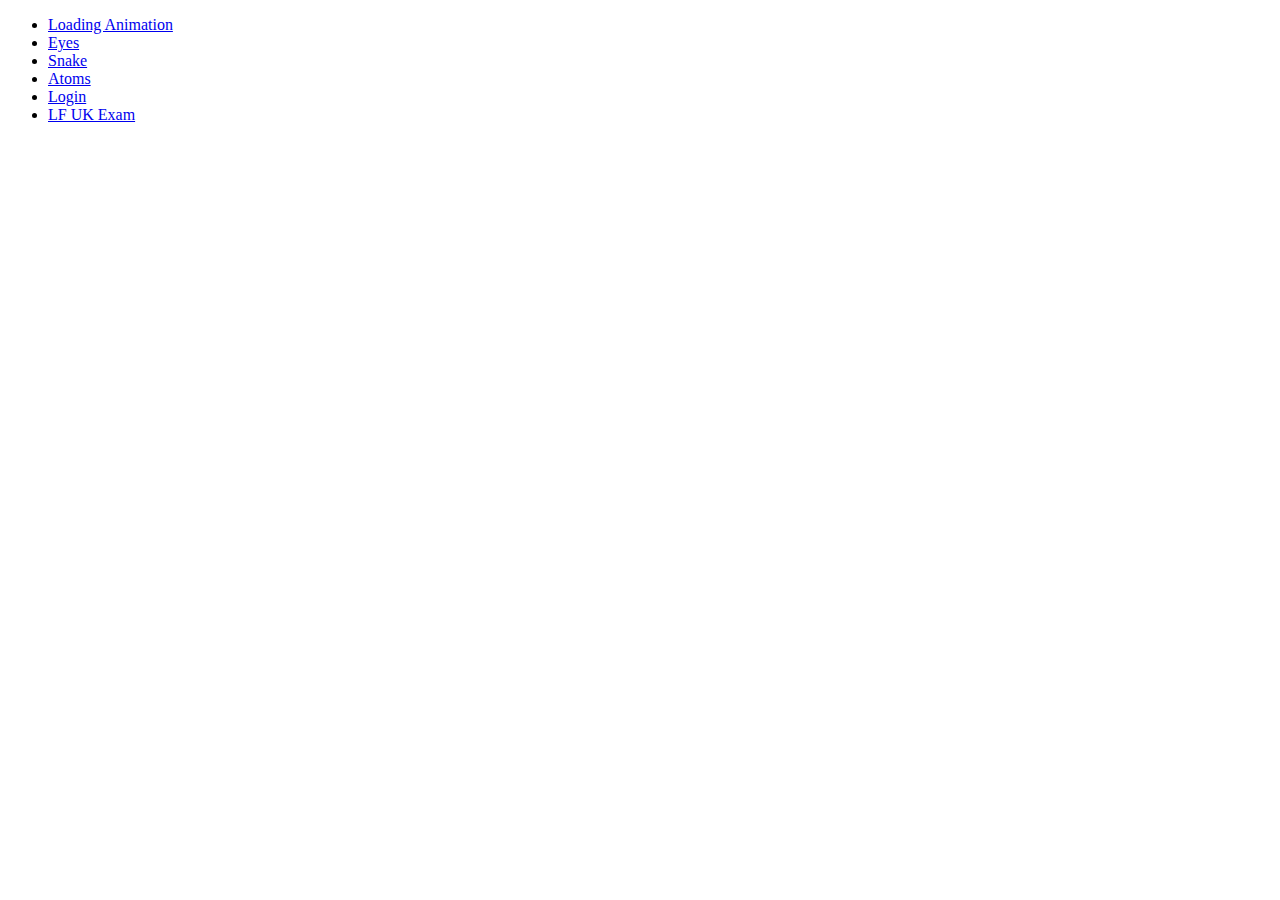
<file: index.html>
<!DOCTYPE html>
<html>
    <head>
        <title>Web Page</title>
        <meta charset="utf-8">
    </head>

    <body>
        <ul>
            <li><a href="loading/">Loading Animation</a></li>
            <li><a href="eyes/">Eyes</a></li>
            <li><a href="snake/">Snake</a></li>
            <li><a href="atoms/">Atoms</a></li>
            <li><a href="login/">Login</a></li>
            <li><a href="exam/">LF UK Exam</a></li>
        </ul>
    </body>
</html>
</file>
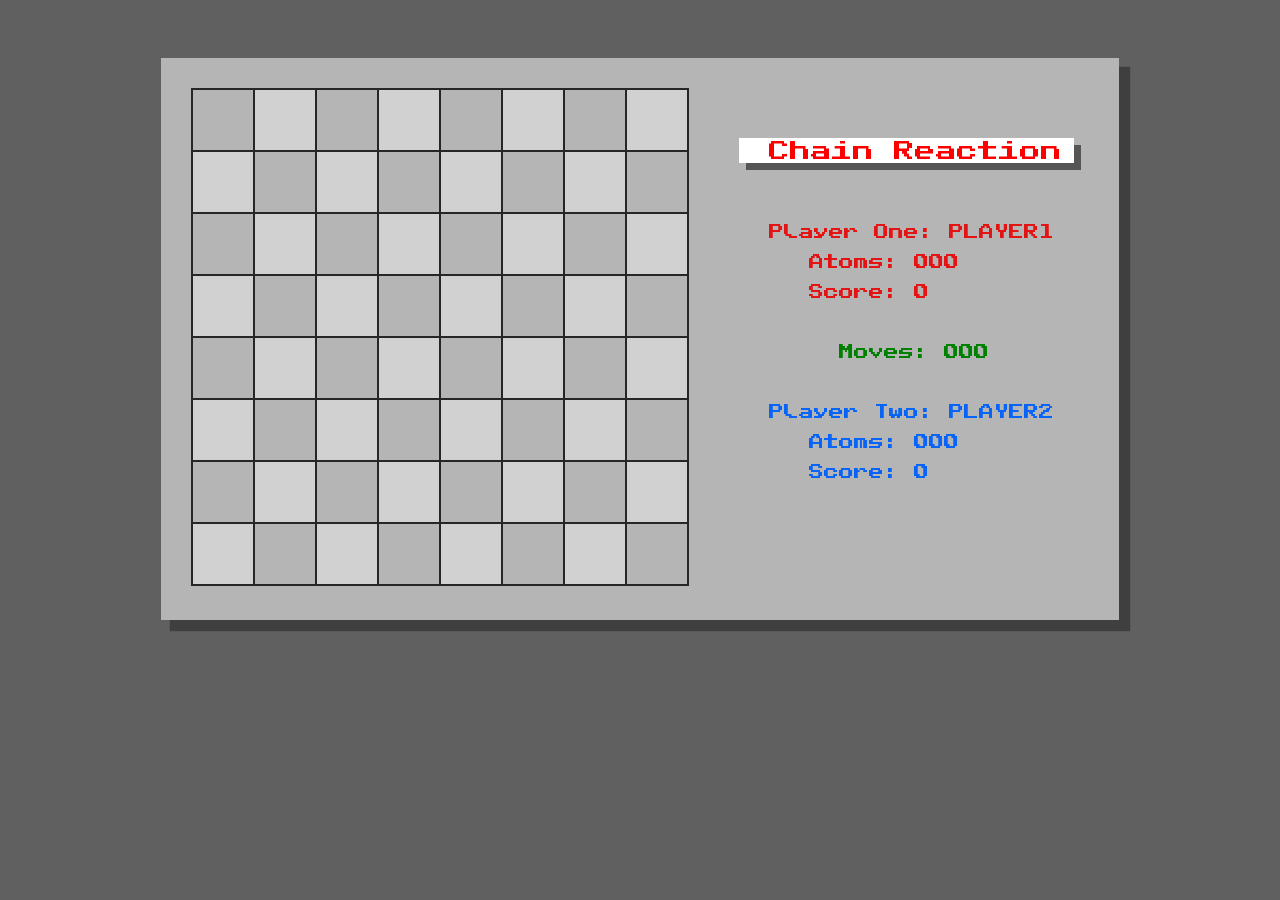
<file: atoms/index.html>
<!DOCTYPE html>
<html>
    <head>
        <title>Chain Reaction</title>
        
        <meta charset="utf-8">
        <link rel="icon" href="favicon.png">
        <link rel="stylesheet" href="style.css">
        <!-- <link href='https://unpkg.com/boxicons@2.1.4/css/boxicons.min.css' rel='stylesheet'> -->

        <script src="board.js"></script>
        <script src="score.js"></script>
        <script src="game.js"></script>
        <script src="player.js"></script>
        <script src="draw.js"></script>
        
    </head>

    <body>
        <div class="card">
            <canvas id="canvas"></canvas>
        </div>

        <script>Game.load();</script>
    </body>
</html>
</file>
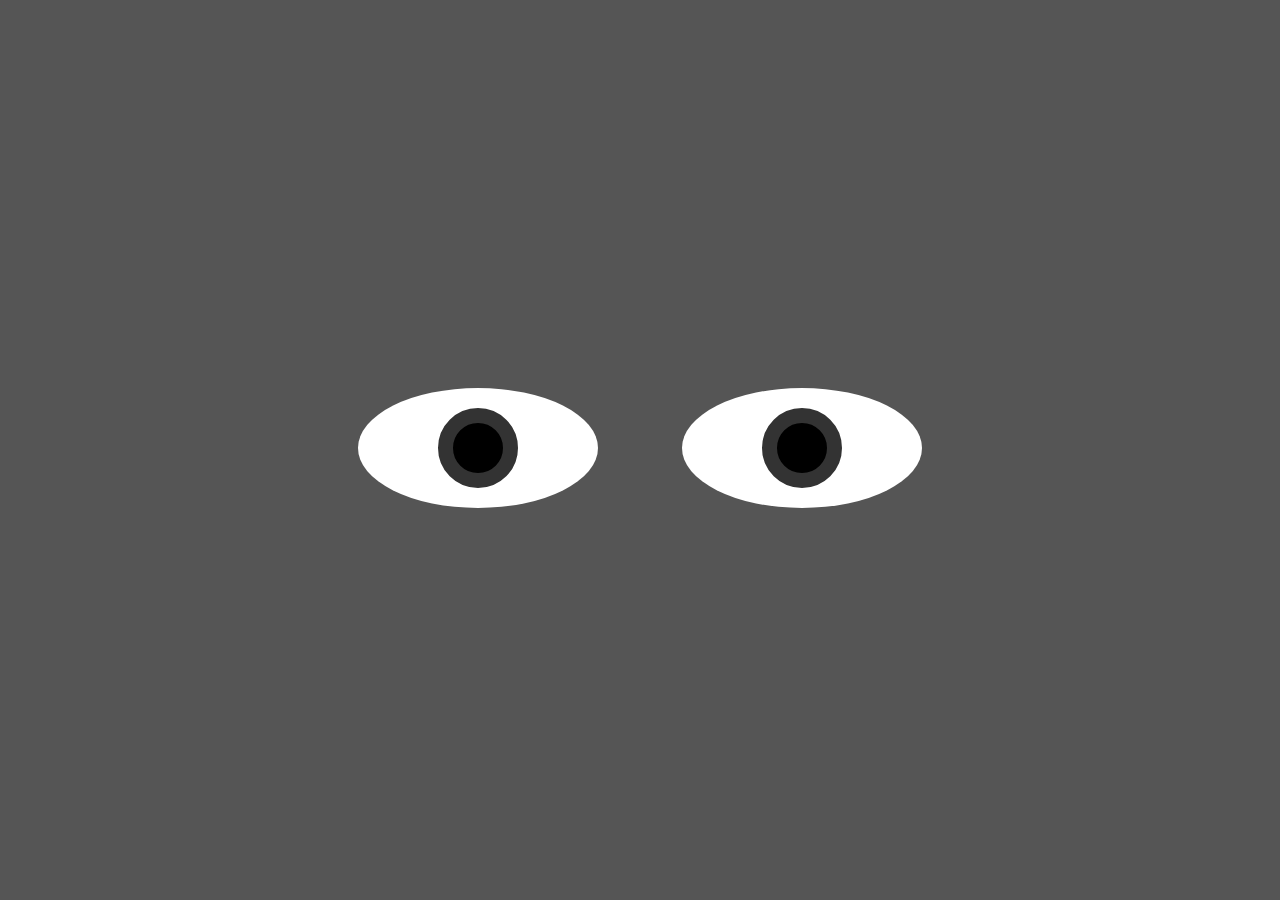
<file: eyes/index.html>
<!DOCTYPE html>
<html>
    <head>
        <meta charset="utf-8">
        <link rel="stylesheet" href="style.css">
        <title>Animated Eyes</title>
    </head>
    
    <body>
        <div class="eyes">
            <div class="eye">
                <div class="ball"></div>
            </div>
            <div class="eye">
                <div class="ball"></div>
            </div> 
        </div>
        
        <script>
        
            var balls = document.getElementsByClassName("ball");
            document.onmousemove = function() {
                var x = event.clientX * 100 / window.innerWidth + "%";
                var y = event.clientY * 100 / window.innerHeight + "%";
                
                for(var i = 0; i < 2; i++) {
                    balls[i].style.left = x;
                    balls[i].style.top = y;
                    
                    balls[i].style.transform = "translate(-"+x+",-"+y+")";
                }
            }
            
        </script>
    </body>
</html>
</file>
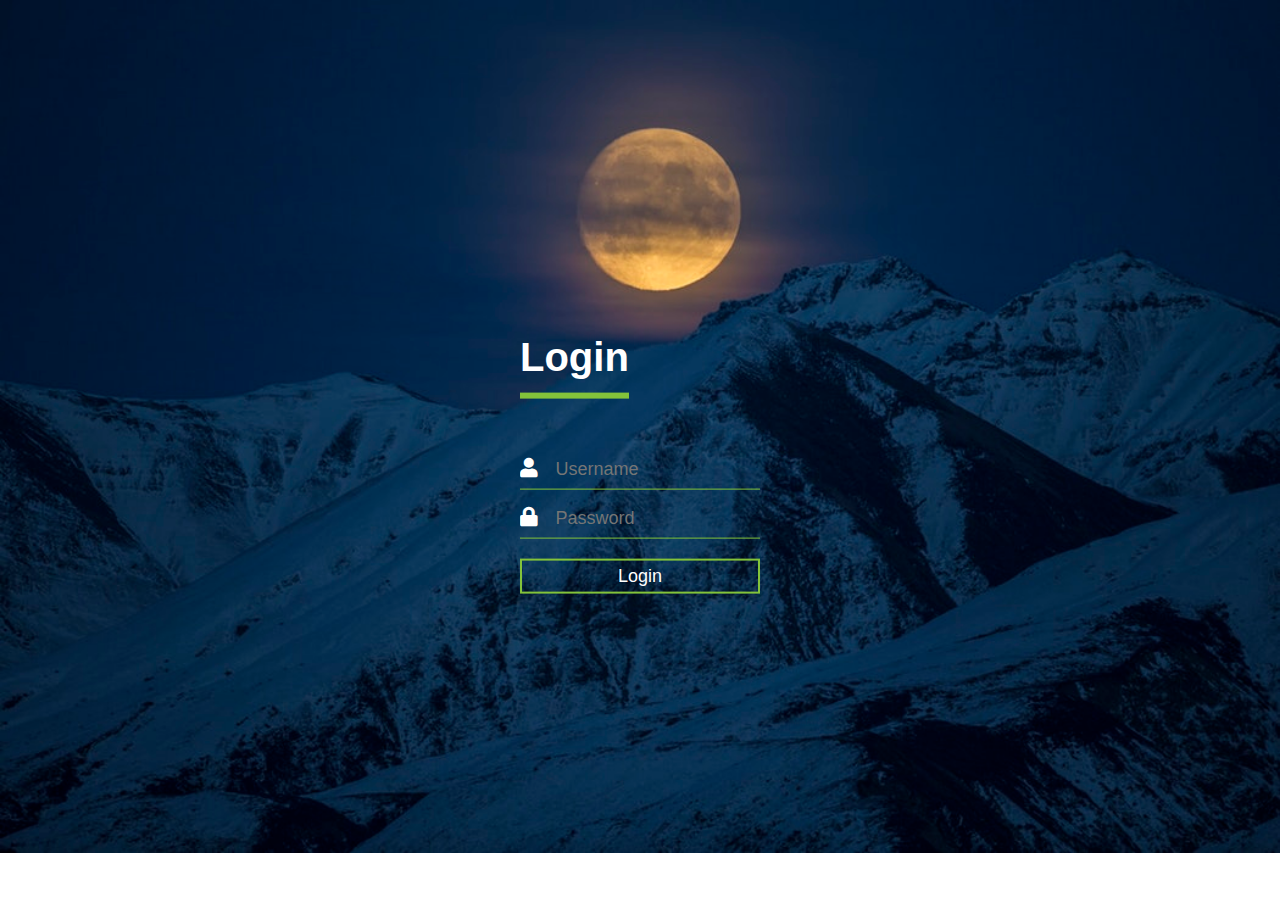
<file: login/index.html>
<!DOCTYPE html>
<html>
    <head>
        <title>Login Form</title>
        <link rel="stylesheet" href="style.css">
        
<!--        <link rel="stylesheet" href="https://stackpath.bootstrapcdn.com/font-awesome/4.7.0/css/font-awesome.min.css">-->
        <link rel="stylesheet" href="https://cdnjs.cloudflare.com/ajax/libs/font-awesome/5.9.0/css/all.css">
        <!--<script src="https://kit.fontawesome.com/9ae03e64e8.js"></script>-->
    </head>
    
    <body>
        <div class="login-form">
            
            <h1>Login</h1>
            
            <div class="text-box">
                <i class="fas fa-user"></i>
                <input type="text" placeholder="Username">
            </div>
            
            <div class="text-box">
                <i class="fas fa-lock"></i>
                <input type="password" placeholder="Password">
            </div>
            
            <div class="login-btn">
                <input type="button" value="Login">
            </div>
            
        </div>
    </body>
</html>
</file>
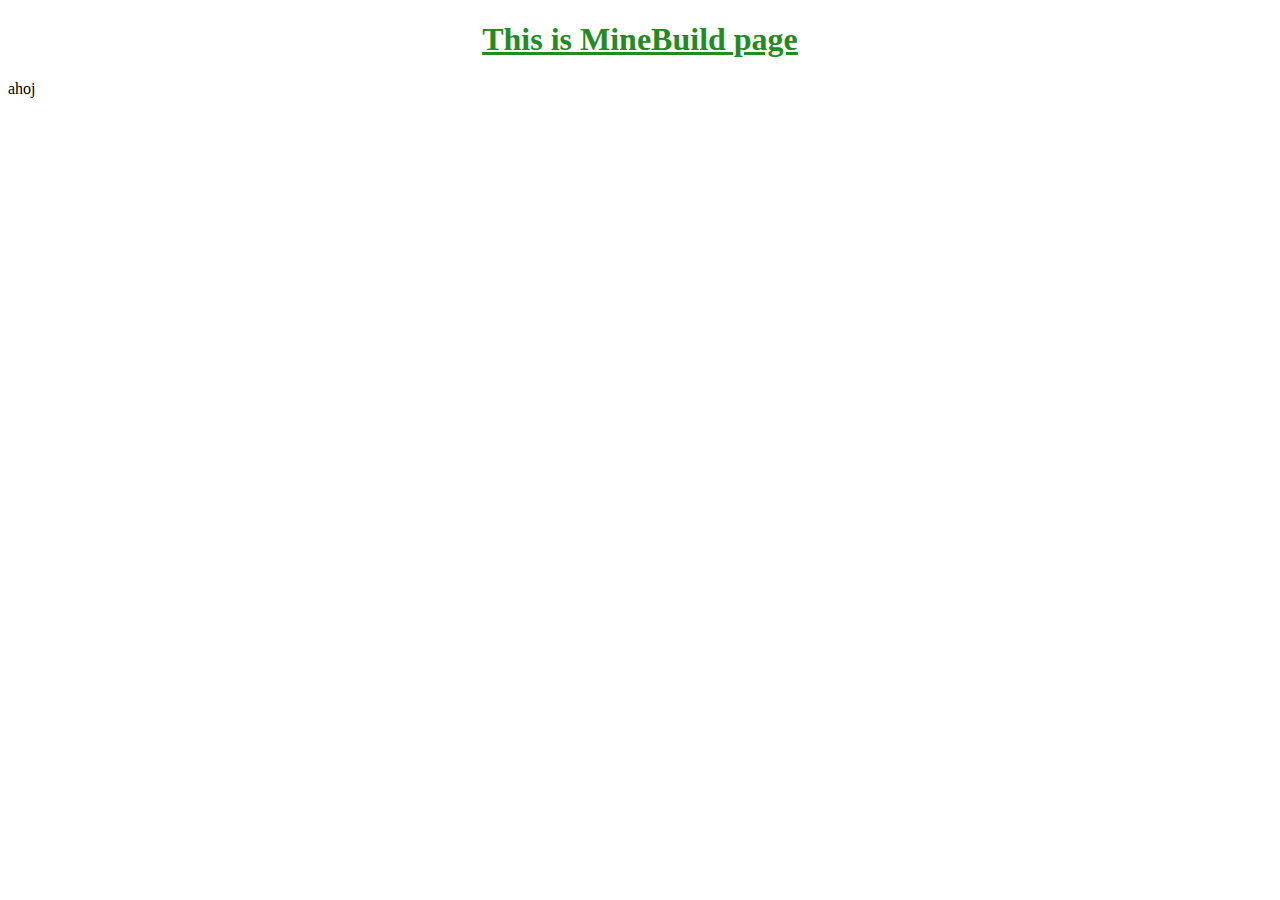
<file: minebuild/index.html>
<!DOCTYPE html>
<html>
    
    <head>
        <link rel="stylesheet" type="text/css" href="style.css">
        <title>MineBuild</title>
    </head>
    
    <body>
        <h1>This is MineBuild page</h1>
        <p>ahoj</p>
    </body>
</html>
</file>
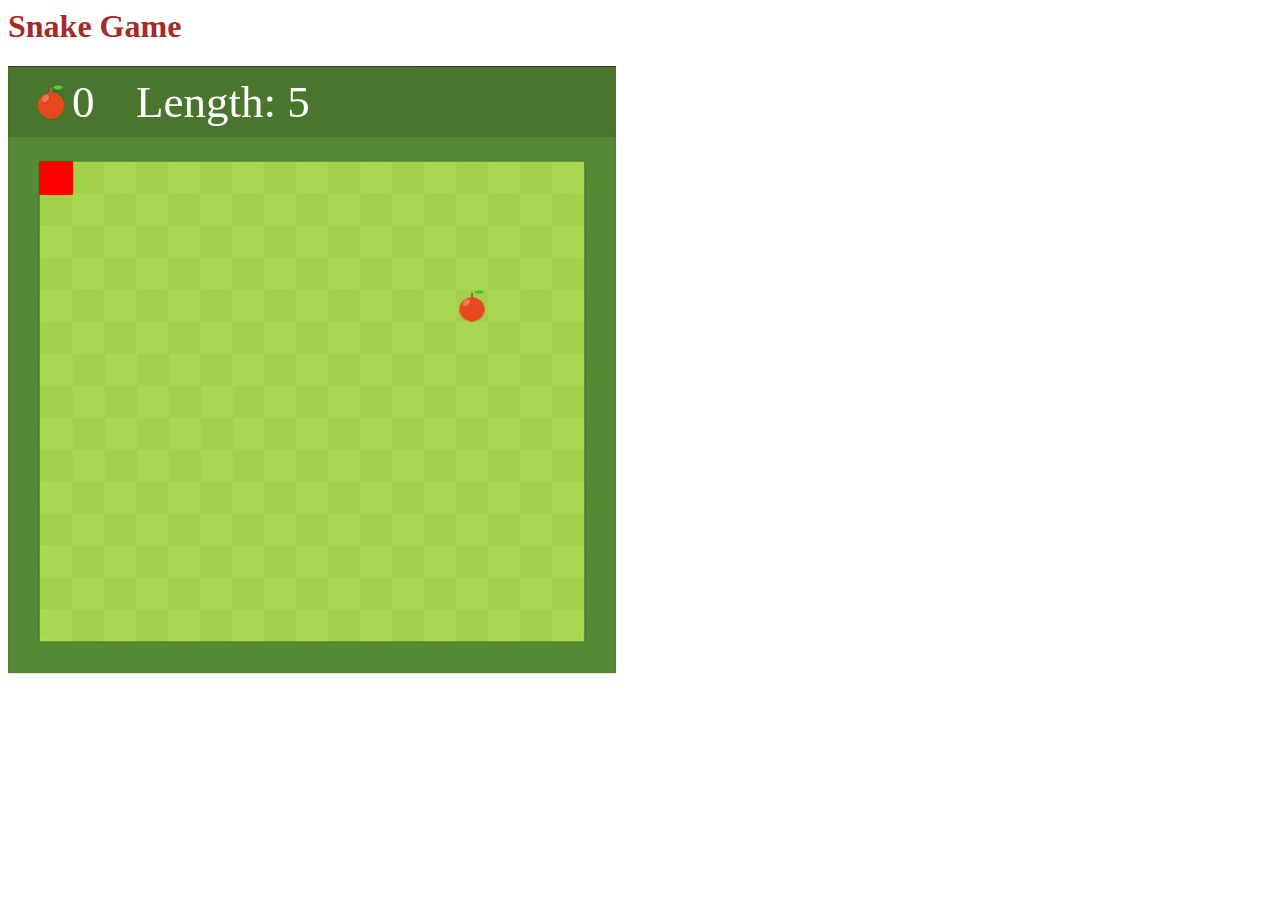
<file: snake/index.html>
<html>
	<head>
		<title>Snake Game</title>
        
        <style>
            h1{
                color: brown;
            }
        </style>
    </head>
    
    <body>
        <h1>Snake Game</h1>
        <canvas id="gc" width="608" height="608" ></canvas>
        <script src="snake.js" ></script>		
    </body>
    
</html>
</file>
<file: atoms/style.css>
body {
    /* text-align: center; */
    justify-content: center;
    display: flex;
    background-color: #606060;
    font-family: "Ubuntu", sans-serif; 
}

.card {
    background-color: #b5b5b5;
    /* width: 600px; */
    margin-top: 50px;
    padding: 30px;
    /* border-radius: 10px; */
    box-shadow: 10px 10px 1px 1px rgb(63, 63, 63);
    /* position: relative; */
}

/* .game {
    display: inline-block;
}

.stats {
    font-size: 20px;
    margin-left: 20px;
    display: inline-block;
}

.stats p {
    margin: 20px 0 0 0;
} */

/* #canvas { */
    /* background-color: antiquewhite; */
    /* margin-top: 50px; */
/* } */
</file>
<file: eyes/style.css>
body {
    margin: 0;
    padding: 0;
    background: #555;
}

.eyes {
    position: absolute;
/*    left: 50%;*/
    top: 50%;
    transform: translateY(-50%);
    width: 100%;
    text-align: center;
}

.eye {
    background: white;
    width: 240px;
    height: 120px;
    display: inline-block;
    margin: 40px;
    border-radius: 50%;
    position: relative;
    overflow: hidden;
}

.ball {
    background: black;
    width: 50px;
    height: 50px;
    border-radius: 50%;
    left: 50%;
    top: 50%;
    position: absolute;
    transform: translate(-50%, -50%);
    border: 15px solid #333;
}
</file>
<file: login/style.css>
body {
    margin: 0;
    padding: 0;
    font-family: sans-serif;
    background: url("bg.jpg") no-repeat;
    background-size: cover;
    
}

.login-form {
    width: 240px;
    left: 50%;
    top: 50%;
    position: absolute;
    transform: translate(-50%, -50%);
    color: white;
}

.login-form h1 {
    float: left;
    font-size: 40px;
    border-bottom: 6px solid #83c33a;
    margin-bottom: 50px;
    padding: 13px 0;
}

.text-box {
    width: 100%;
    overflow: hidden;
    font-size: 20px;
    padding: 8px 0;
    margin: 8px 0;
    margin-left: 0;
    border-bottom: 1px solid #83c33a;
    
}

.text-box input {
    background: none;
    border: none;
    outline: none;
    width:80%;
    color: white;
    font-size: 18px;
    margin: 0 10px;
}
.login-btn {
    width: 100%;
}

.login-btn input {
    width: 100%;
    background: none;
    border: 2px solid #83c33a;
    color: white;
    padding: 5px;
    margin: 12px 0;
    cursor: pointer;
    font-size: 18px;
    transition: 0.3s;
}

.login-btn input:hover {
    background-color: #83c33a;
}
</file>
<file: minebuild/style.css>
h1 {
    text-align: center;
    text-decoration: underline;
    color: forestgreen
}
</file>
